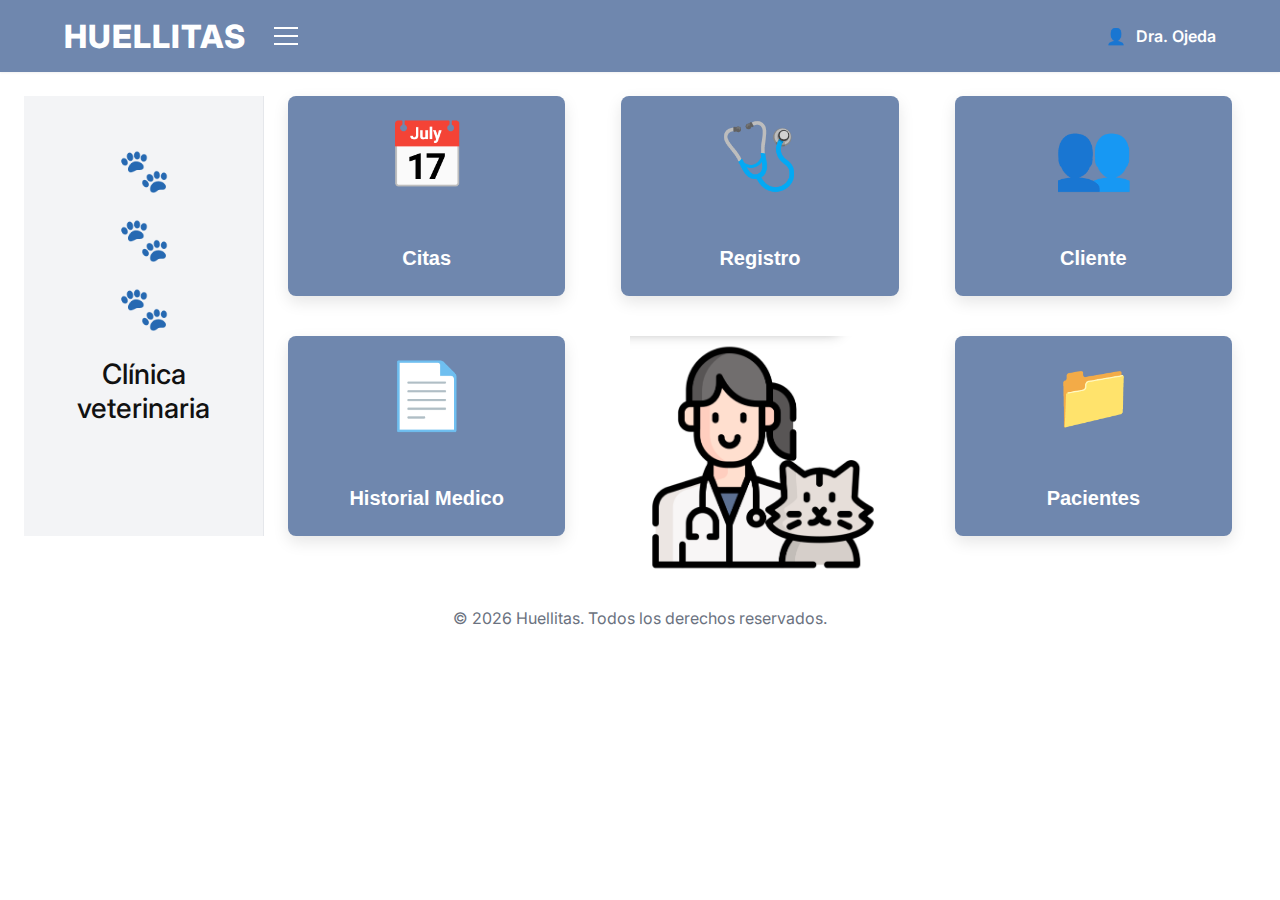
<file: index.html>
<!DOCTYPE html>
<html lang="es">
<head>
  <meta charset="UTF-8">
  <meta name="viewport" content="width=device-width, initial-scale=1.0">
  <meta http-equiv="X-UA-Compatible" content="IE=edge">
  <title>Veterinaria</title>
  <link rel="preconnect" href="https://fonts.googleapis.com">
  <link rel="preconnect" href="https://fonts.gstatic.com" crossorigin>
  <link href="https://fonts.googleapis.com/css2?family=Inter:wght@400;500;600;700&display=swap" rel="stylesheet">
  <link rel="stylesheet" href="styles.css">
</head>
<body>
  <header class="header">
    <div class="header-inner">
      <div class="header-left">
        <span class="brand-huellitas">HUELLITAS</span>
        <button class="hamburger" aria-label="Abrir menú" aria-expanded="false">
          <span></span><span></span><span></span>
        </button>
      </div>
      <div class="header-right">
        <span class="user-icon" aria-hidden="true">👤</span>
        <span class="user-name">Dra. Ojeda</span>
      </div>
    </div>
  </header>

  <main class="layout">
    <aside class="sidebar">
      <div class="paw-stack">
        <div class="paw" aria-hidden="true">🐾</div>
        <div class="paw" aria-hidden="true">🐾</div>
        <div class="paw" aria-hidden="true">🐾</div>
      </div>
      <div class="sidebar-text">
        <div>Clínica</div>
        <div>veterinaria</div>
      </div>
    </aside>

    <section class="dashboard">
      <div class="cards-grid">
        <button class="card" onclick="window.location.href='citas-combinadas.html'">
          <div class="card-icon" aria-hidden="true">📅</div>
          <div class="card-title">Citas</div>
        </button>
        <button class="card" onclick="window.location.href='registro-pacientes.html'">
          <div class="card-icon" aria-hidden="true">🩺</div>
          <div class="card-title">Registro</div>
        </button>
        <button class="card" onclick="window.location.href='dueno.html'">
          <div class="card-icon" aria-hidden="true">👥</div>
          <div class="card-title">Cliente</div>
        </button>
        <button class="card" onclick="window.location.href='historial.html'">
          <div class="card-icon" aria-hidden="true">📄</div>
          <div class="card-title">Historial Medico</div>
        </button>
        <div class="illustration">
          <img alt="Veterinaria con gato" src="Veterinaria-animada.png">
        </div>
        <button class="card" onclick="window.location.href='paciente.html'">
          <div class="card-icon" aria-hidden="true">📁</div>
          <div class="card-title">Pacientes</div>
        </button>
      </div>
    </section>
  </main>

  <footer class="site-footer">
    <div class="footer-content">
      <p>© <span id="year"></span> Huellitas. Todos los derechos reservados.</p>
    </div>
  </footer>

  <script src="script.js"></script>
  <script>
    document.getElementById('year').textContent = new Date().getFullYear();
  </script>
</body>
<noscript>Habilita JavaScript para una mejor experiencia.</noscript>
</html>
</file>
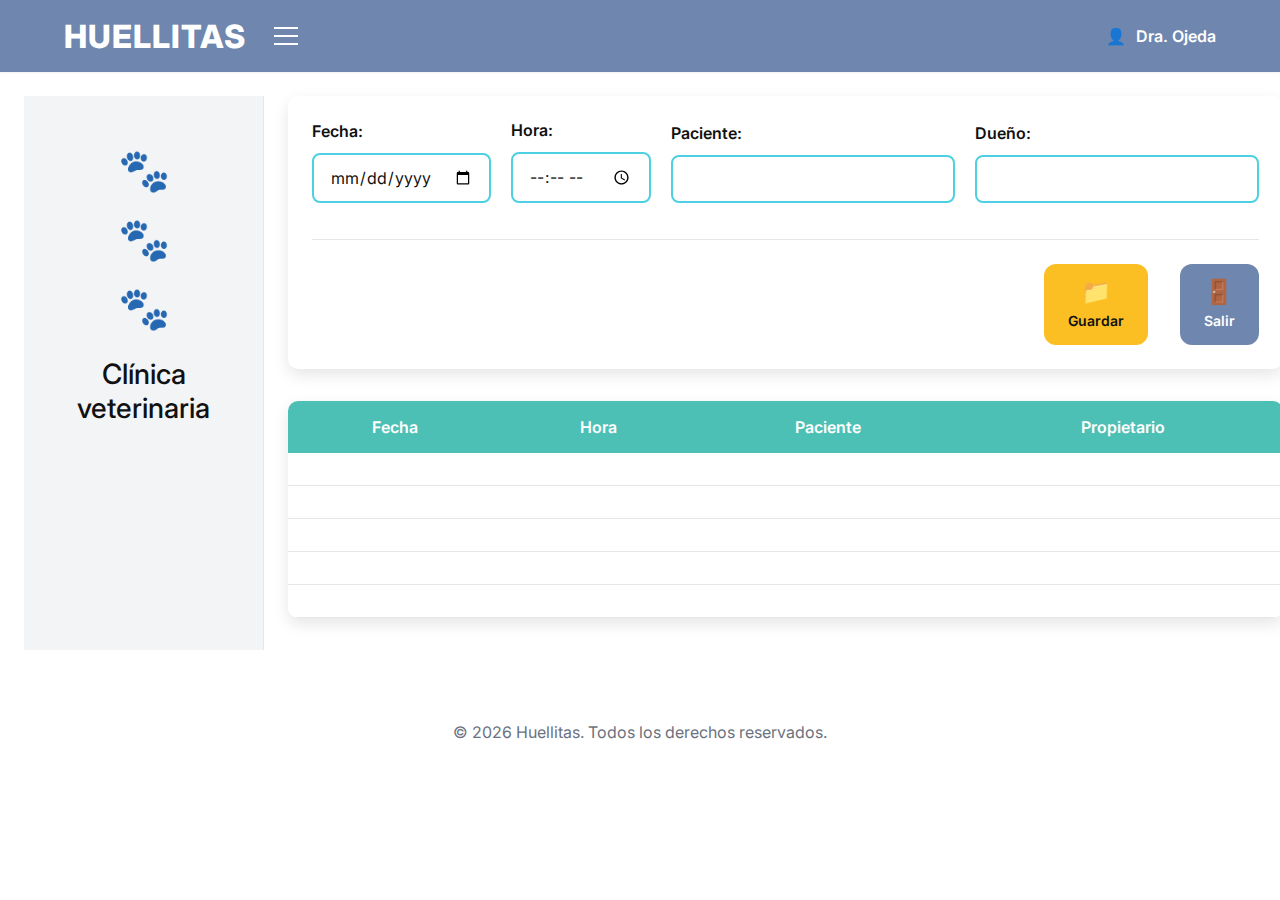
<file: citas-combinadas.html>
<!DOCTYPE html>
<html lang="es">
<head>
  <meta charset="UTF-8">
  <meta name="viewport" content="width=device-width, initial-scale=1.0">
  <meta http-equiv="X-UA-Compatible" content="IE=edge">
  <title>Citas Médicas - Huellitas</title>
  <link rel="preconnect" href="https://fonts.googleapis.com">
  <link rel="preconnect" href="https://fonts.gstatic.com" crossorigin>
  <link href="https://fonts.googleapis.com/css2?family=Inter:wght@400;500;600;700&display=swap" rel="stylesheet">
  <link rel="stylesheet" href="styles.css">
  <link rel="stylesheet" href="formularios.css">
</head>
<body>
  <header class="header">
    <div class="header-inner">
      <div class="header-left">
        <span class="brand-huellitas">HUELLITAS</span>
        <button class="hamburger" aria-label="Abrir menú" aria-expanded="false">
          <span></span><span></span><span></span>
        </button>
      </div>
      <div class="header-right">
        <span class="user-icon" aria-hidden="true">👤</span>
        <span class="user-name">Dra. Ojeda</span>
      </div>
    </div>
  </header>

  <main class="layout">
    <aside class="sidebar">
      <div class="paw-stack">
        <div class="paw" aria-hidden="true">🐾</div>
        <div class="paw" aria-hidden="true">🐾</div>
        <div class="paw" aria-hidden="true">🐾</div>
      </div>
      <div class="sidebar-text">
        <div>Clínica</div>
        <div>veterinaria</div>
      </div>
    </aside>

    <section class="dashboard">
      <!-- Sección de registro de cita -->
      <div class="appointment-form-section">
        <form class="appointment-form-inline">
          <div class="form-row-inline">
            <div class="form-group-inline">
              <label for="fecha">Fecha:</label>
              <input type="date" id="fecha" name="fecha" required>
            </div>
            <div class="form-group-inline">
              <label for="hora">Hora:</label>
              <input type="time" id="hora" name="hora" required>
            </div>
            <div class="form-group-inline">
              <label for="paciente">Paciente:</label>
              <input type="text" id="paciente" name="paciente" required>
            </div>
            <div class="form-group-inline">
              <label for="dueno">Dueño:</label>
              <input type="text" id="dueno" name="dueno" required>
            </div>
          </div>
          
          <div class="form-actions-inline">
            <button type="submit" class="btn btn-save-inline">
              <span class="btn-icon">📁</span>
              <span class="btn-text">Guardar</span>
            </button>
            <button type="button" class="btn btn-exit-inline" onclick="window.location.href='index.html'">
              <span class="btn-icon">🚪</span>
              <span class="btn-text">Salir</span>
            </button>
          </div>
        </form>
      </div>

      <!-- Sección de tabla de citas -->
      <div class="table-container">
        <table class="appointments-table">
          <thead>
            <tr>
              <th>Fecha</th>
              <th>Hora</th>
              <th>Paciente</th>
              <th>Propietario</th>
            </tr>
          </thead>
          <tbody>
            <tr>
              <td></td>
              <td></td>
              <td></td>
              <td></td>
            </tr>
            <tr>
              <td></td>
              <td></td>
              <td></td>
              <td></td>
            </tr>
            <tr>
              <td></td>
              <td></td>
              <td></td>
              <td></td>
            </tr>
            <tr>
              <td></td>
              <td></td>
              <td></td>
              <td></td>
            </tr>
            <tr>
              <td></td>
              <td></td>
              <td></td>
              <td></td>
            </tr>
          </tbody>
        </table>
      </div>
    </section>
  </main>

  <footer class="site-footer">
    <div class="footer-content">
      <p>© <span id="year"></span> Huellitas. Todos los derechos reservados.</p>
    </div>
  </footer>

  <script src="script.js"></script>
  <script>
    document.getElementById('year').textContent = new Date().getFullYear();
  </script>
</body>
</html>
</file>
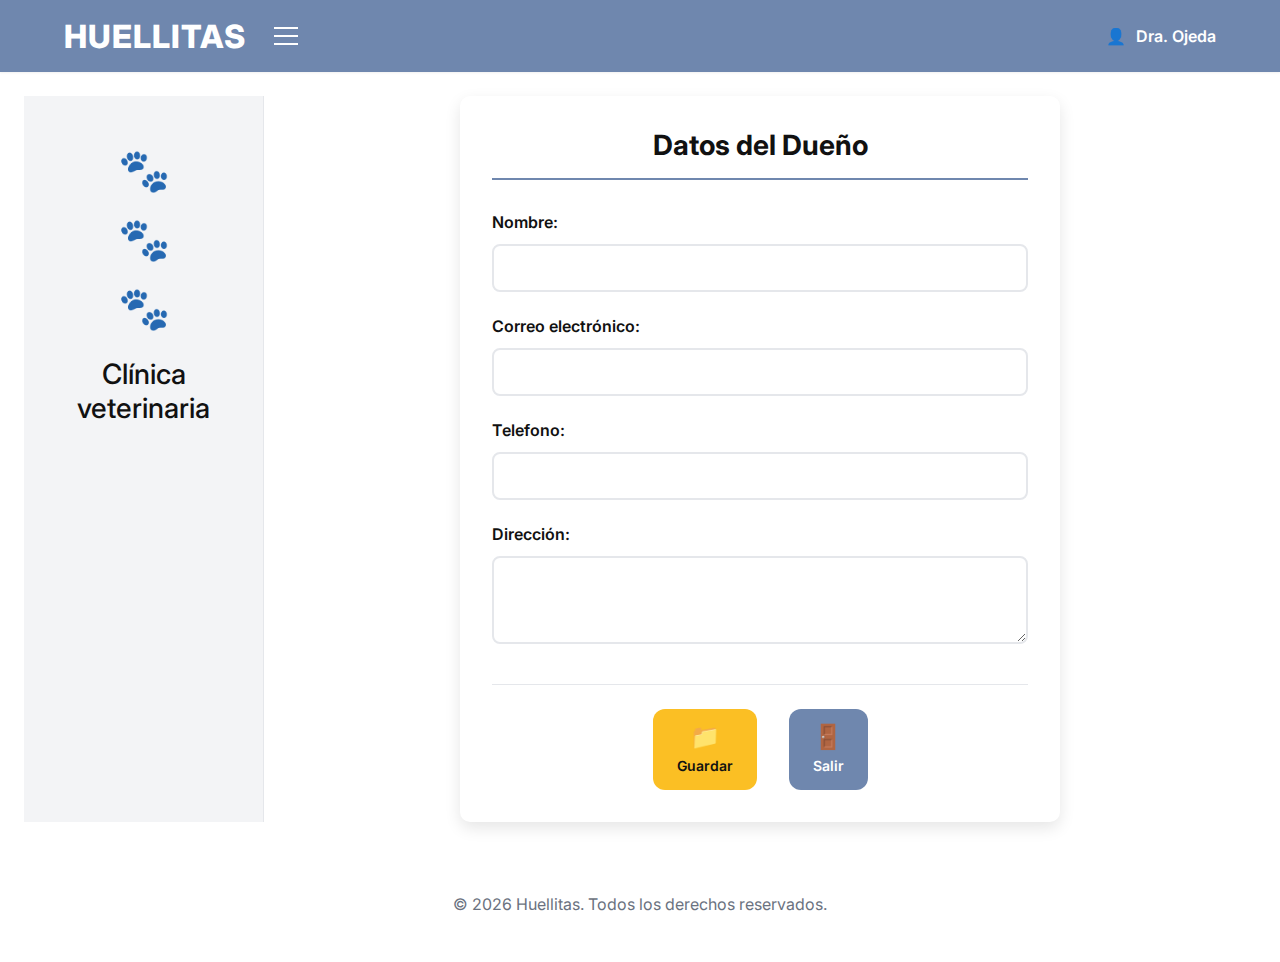
<file: dueno.html>
<!DOCTYPE html>
<html lang="es">
<head>
  <meta charset="UTF-8">
  <meta name="viewport" content="width=device-width, initial-scale=1.0">
  <meta http-equiv="X-UA-Compatible" content="IE=edge">
  <title>Datos del Dueño - Huellitas</title>
  <link rel="preconnect" href="https://fonts.googleapis.com">
  <link rel="preconnect" href="https://fonts.gstatic.com" crossorigin>
  <link href="https://fonts.googleapis.com/css2?family=Inter:wght@400;500;600;700&display=swap" rel="stylesheet">
  <link rel="stylesheet" href="styles.css">
  <link rel="stylesheet" href="formularios.css">
</head>
<body>
  <header class="header">
    <div class="header-inner">
      <div class="header-left">
        <span class="brand-huellitas">HUELLITAS</span>
        <button class="hamburger" aria-label="Abrir menú" aria-expanded="false">
          <span></span><span></span><span></span>
        </button>
      </div>
      <div class="header-right">
        <span class="user-icon" aria-hidden="true">👤</span>
        <span class="user-name">Dra. Ojeda</span>
      </div>
    </div>
  </header>

  <main class="layout">
    <aside class="sidebar">
      <div class="paw-stack">
        <div class="paw" aria-hidden="true">🐾</div>
        <div class="paw" aria-hidden="true">🐾</div>
        <div class="paw" aria-hidden="true">🐾</div>
      </div>
      <div class="sidebar-text">
        <div>Clínica</div>
        <div>veterinaria</div>
      </div>
    </aside>

    <section class="form-section">
      <div class="form-container">
        <h1 class="form-title">Datos del Dueño</h1>
        
        <form class="owner-form">
          <div class="form-row">
            <div class="form-group full-width">
              <label for="nombre">Nombre:</label>
              <input type="text" id="nombre" name="nombre" required>
            </div>
          </div>

          <div class="form-row">
            <div class="form-group full-width">
              <label for="correo">Correo electrónico:</label>
              <input type="email" id="correo" name="correo" required>
            </div>
          </div>

          <div class="form-row">
            <div class="form-group full-width">
              <label for="telefono">Telefono:</label>
              <input type="tel" id="telefono" name="telefono" required>
            </div>
          </div>

          <div class="form-row">
            <div class="form-group full-width">
              <label for="direccion">Dirección:</label>
              <textarea id="direccion" name="direccion" rows="3" required></textarea>
            </div>
          </div>

          <div class="form-actions">
            <button type="submit" class="btn btn-save">
              <span class="btn-icon">📁</span>
              <span class="btn-text">Guardar</span>
            </button>
            <button type="button" class="btn btn-exit" onclick="window.location.href='index.html'">
              <span class="btn-icon">🚪</span>
              <span class="btn-text">Salir</span>
            </button>
          </div>
        </form>
      </div>
    </section>
  </main>

  <footer class="site-footer">
    <div class="footer-content">
      <p>© <span id="year"></span> Huellitas. Todos los derechos reservados.</p>
    </div>
  </footer>

  <script src="script.js"></script>
  <script>
    document.getElementById('year').textContent = new Date().getFullYear();
  </script>
</body>
</html>
</file>
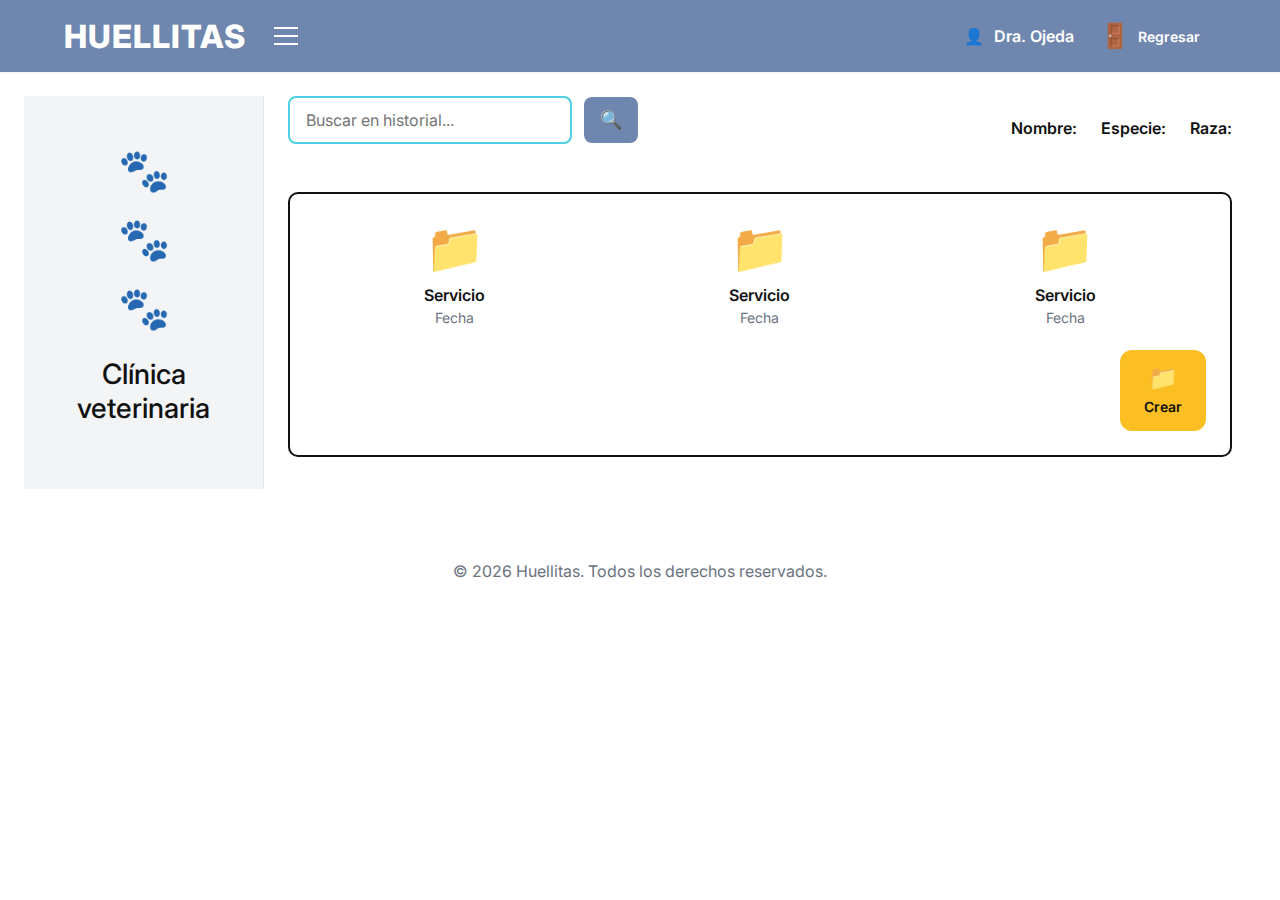
<file: historial.html>
<!DOCTYPE html>
<html lang="es">
<head>
  <meta charset="UTF-8">
  <meta name="viewport" content="width=device-width, initial-scale=1.0">
  <meta http-equiv="X-UA-Compatible" content="IE=edge">
  <title>Historial Clínico - Huellitas</title>
  <link rel="preconnect" href="https://fonts.googleapis.com">
  <link rel="preconnect" href="https://fonts.gstatic.com" crossorigin>
  <link href="https://fonts.googleapis.com/css2?family=Inter:wght@400;500;600;700&display=swap" rel="stylesheet">
  <link rel="stylesheet" href="styles.css">
  <link rel="stylesheet" href="formularios.css">
</head>
<body>
  <header class="header">
    <div class="header-inner">
      <div class="header-left">
        <span class="brand-huellitas">HUELLITAS</span>
        <button class="hamburger" aria-label="Abrir menú" aria-expanded="false">
          <span></span><span></span><span></span>
        </button>
      </div>
      <div class="header-right">
        <span class="user-icon" aria-hidden="true">👤</span>
        <span class="user-name">Dra. Ojeda</span>
        <button class="btn-back" onclick="window.location.href='index.html'">
          <span class="btn-icon">🚪</span>
          <span class="btn-text">Regresar</span>
        </button>
      </div>
    </div>
  </header>

  <main class="layout">
    <aside class="sidebar">
      <div class="paw-stack">
        <div class="paw" aria-hidden="true">🐾</div>
        <div class="paw" aria-hidden="true">🐾</div>
        <div class="paw" aria-hidden="true">🐾</div>
      </div>
      <div class="sidebar-text">
        <div>Clínica</div>
        <div>veterinaria</div>
      </div>
    </aside>

    <section class="dashboard">
      <div class="search-section">
        <div class="search-container">
          <input type="text" class="search-input" placeholder="Buscar en historial...">
          <button class="search-btn" aria-label="Buscar">
            <span class="search-icon">🔍</span>
          </button>
        </div>
        <div class="filter-labels">
          <span class="filter-label">Nombre:</span>
          <span class="filter-label">Especie:</span>
          <span class="filter-label">Raza:</span>
        </div>
      </div>

      <div class="records-container">
        <div class="record-cards">
          <div class="record-card">
            <div class="record-icon">📁</div>
            <div class="record-info">
              <div class="record-service">Servicio</div>
              <div class="record-date">Fecha</div>
            </div>
          </div>
          <div class="record-card">
            <div class="record-icon">📁</div>
            <div class="record-info">
              <div class="record-service">Servicio</div>
              <div class="record-date">Fecha</div>
            </div>
          </div>
          <div class="record-card">
            <div class="record-icon">📁</div>
            <div class="record-info">
              <div class="record-service">Servicio</div>
              <div class="record-date">Fecha</div>
            </div>
          </div>
        </div>
        
        <div class="create-button">
          <button class="btn btn-create" onclick="window.location.href='nuevo-expediente.html'">
            <span class="btn-icon">📁</span>
            <span class="btn-text">Crear</span>
          </button>
        </div>
      </div>
    </section>
  </main>

  <footer class="site-footer">
    <div class="footer-content">
      <p>© <span id="year"></span> Huellitas. Todos los derechos reservados.</p>
    </div>
  </footer>

  <script src="script.js"></script>
  <script>
    document.getElementById('year').textContent = new Date().getFullYear();
  </script>
</body>
</html>
</file>
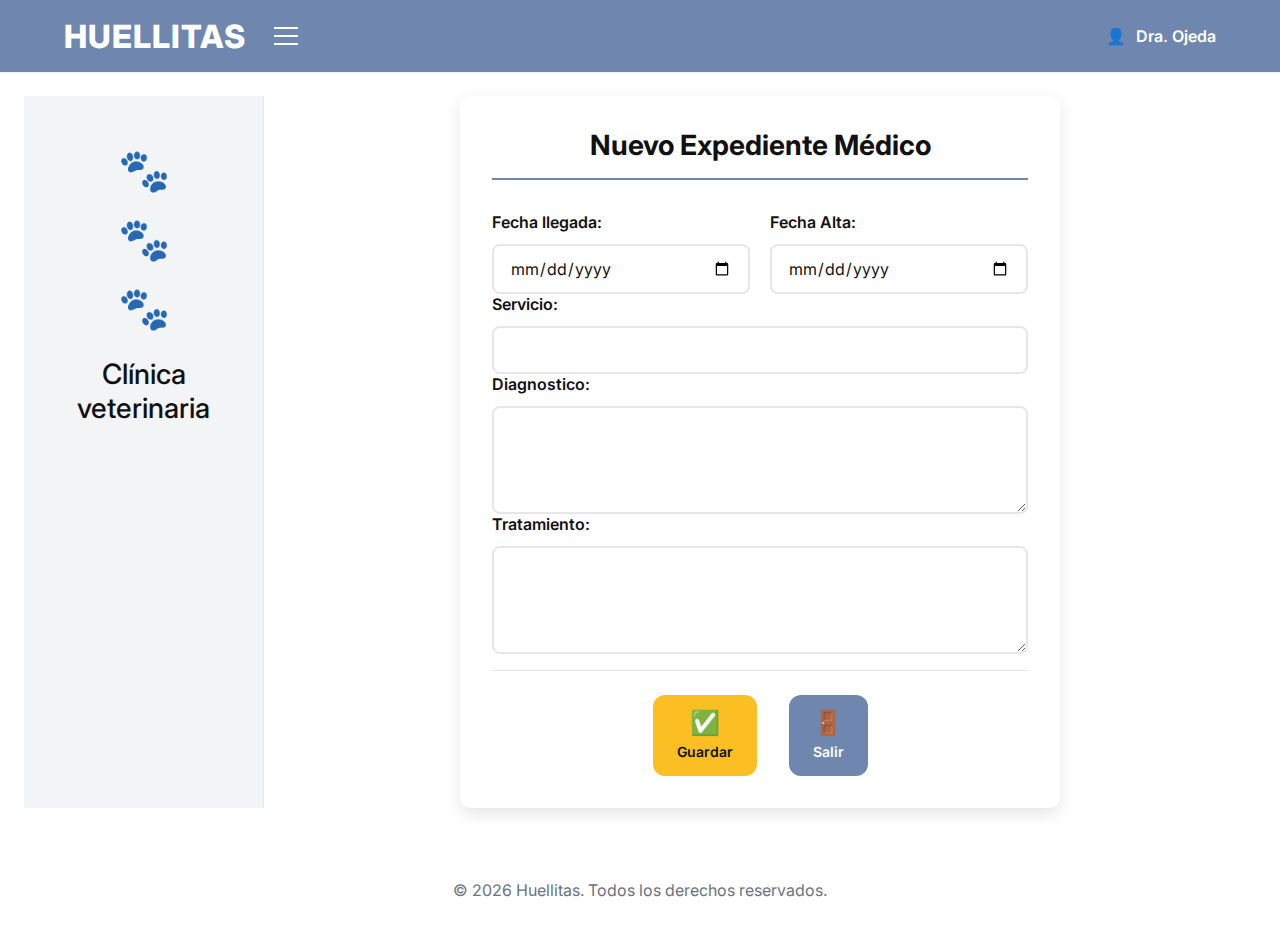
<file: nuevo-expediente.html>
<!DOCTYPE html>
<html lang="es">
<head>
  <meta charset="UTF-8">
  <meta name="viewport" content="width=device-width, initial-scale=1.0">
  <meta http-equiv="X-UA-Compatible" content="IE=edge">
  <title>Nuevo Expediente - Huellitas</title>
  <link rel="preconnect" href="https://fonts.googleapis.com">
  <link rel="preconnect" href="https://fonts.gstatic.com" crossorigin>
  <link href="https://fonts.googleapis.com/css2?family=Inter:wght@400;500;600;700&display=swap" rel="stylesheet">
  <link rel="stylesheet" href="styles.css">
  <link rel="stylesheet" href="formularios.css">
</head>
<body>
  <header class="header">
    <div class="header-inner">
      <div class="header-left">
        <span class="brand-huellitas">HUELLITAS</span>
        <button class="hamburger" aria-label="Abrir menú" aria-expanded="false">
          <span></span><span></span><span></span>
        </button>
      </div>
      <div class="header-right">
        <span class="user-icon" aria-hidden="true">👤</span>
        <span class="user-name">Dra. Ojeda</span>
      </div>
    </div>
  </header>

  <main class="layout">
    <aside class="sidebar">
      <div class="paw-stack">
        <div class="paw" aria-hidden="true">🐾</div>
        <div class="paw" aria-hidden="true">🐾</div>
        <div class="paw" aria-hidden="true">🐾</div>
      </div>
      <div class="sidebar-text">
        <div>Clínica</div>
        <div>veterinaria</div>
      </div>
    </aside>

    <section class="form-section">
      <div class="form-container">
        <h1 class="form-title">Nuevo Expediente Médico</h1>
        
        <form class="medical-record-form">
          <div class="form-row">
            <div class="form-group">
              <label for="fecha-llegada">Fecha llegada:</label>
              <input type="date" id="fecha-llegada" name="fecha-llegada" required>
            </div>
            <div class="form-group">
              <label for="fecha-alta">Fecha Alta:</label>
              <input type="date" id="fecha-alta" name="fecha-alta">
            </div>
          </div>

          <div class="form-row">
            <div class="form-group full-width">
              <label for="servicio">Servicio:</label>
              <input type="text" id="servicio" name="servicio" required>
            </div>
          </div>

          <div class="form-row">
            <div class="form-group full-width">
              <label for="diagnostico">Diagnostico:</label>
              <textarea id="diagnostico" name="diagnostico" rows="4" required></textarea>
            </div>
          </div>

          <div class="form-row">
            <div class="form-group full-width">
              <label for="tratamiento">Tratamiento:</label>
              <textarea id="tratamiento" name="tratamiento" rows="4" required></textarea>
            </div>
          </div>

          <div class="form-actions">
            <button type="submit" class="btn btn-save">
              <span class="btn-icon">✅</span>
              <span class="btn-text">Guardar</span>
            </button>
            <button type="button" class="btn btn-exit" onclick="window.location.href='historial.html'">
              <span class="btn-icon">🚪</span>
              <span class="btn-text">Salir</span>
            </button>
          </div>
        </form>
      </div>
    </section>
  </main>

  <footer class="site-footer">
    <div class="footer-content">
      <p>© <span id="year"></span> Huellitas. Todos los derechos reservados.</p>
    </div>
  </footer>

  <script src="script.js"></script>
  <script>
    document.getElementById('year').textContent = new Date().getFullYear();
  </script>
</body>
</html>
</file>
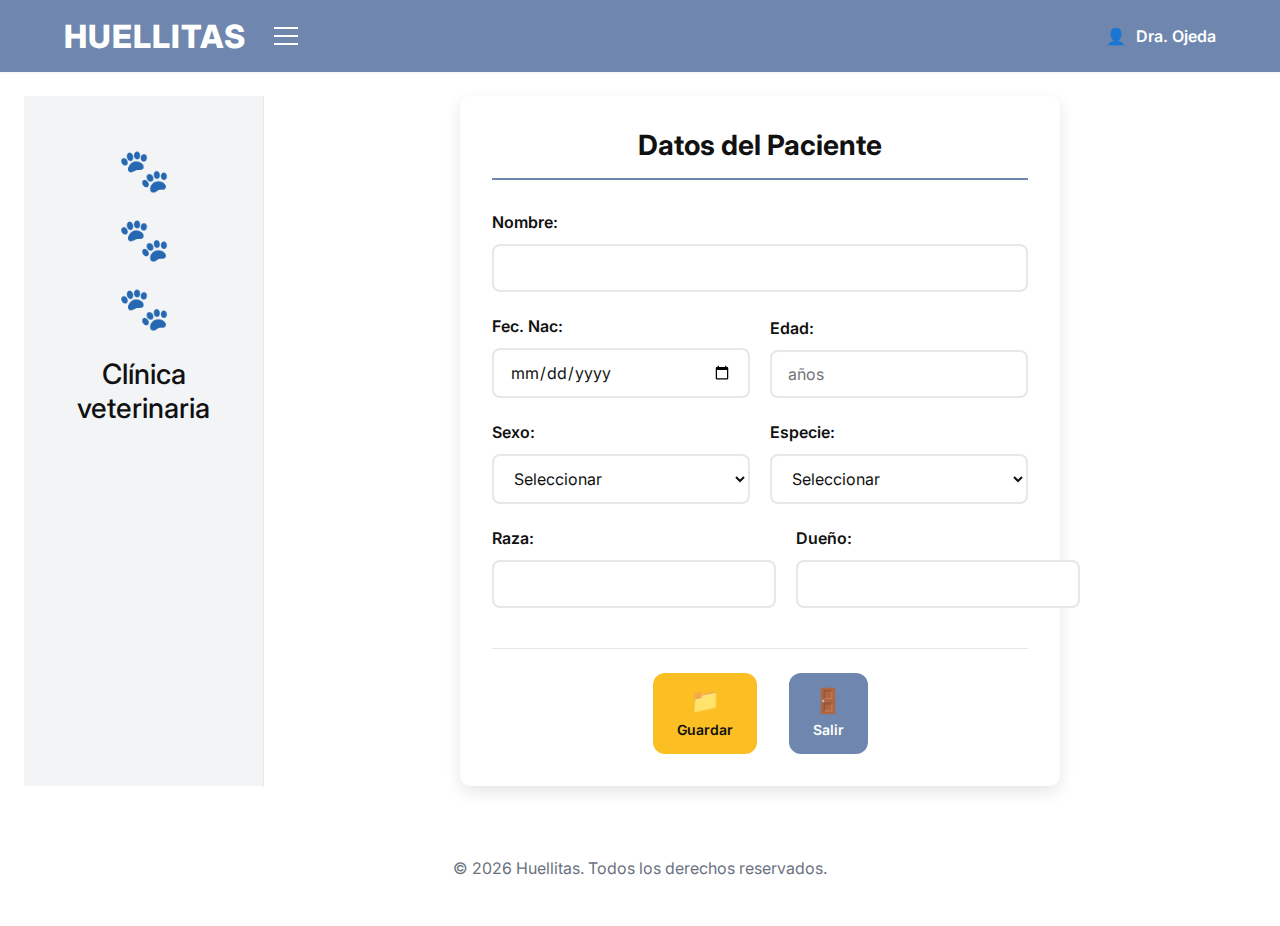
<file: paciente.html>
<!DOCTYPE html>
<html lang="es">
<head>
  <meta charset="UTF-8">
  <meta name="viewport" content="width=device-width, initial-scale=1.0">
  <meta http-equiv="X-UA-Compatible" content="IE=edge">
  <title>Datos del Paciente - Huellitas</title>
  <link rel="preconnect" href="https://fonts.googleapis.com">
  <link rel="preconnect" href="https://fonts.gstatic.com" crossorigin>
  <link href="https://fonts.googleapis.com/css2?family=Inter:wght@400;500;600;700&display=swap" rel="stylesheet">
  <link rel="stylesheet" href="styles.css">
  <link rel="stylesheet" href="formularios.css">
</head>
<body>
  <header class="header">
    <div class="header-inner">
      <div class="header-left">
        <span class="brand-huellitas">HUELLITAS</span>
        <button class="hamburger" aria-label="Abrir menú" aria-expanded="false">
          <span></span><span></span><span></span>
        </button>
      </div>
      <div class="header-right">
        <span class="user-icon" aria-hidden="true">👤</span>
        <span class="user-name">Dra. Ojeda</span>
      </div>
    </div>
  </header>

  <main class="layout">
    <aside class="sidebar">
      <div class="paw-stack">
        <div class="paw" aria-hidden="true">🐾</div>
        <div class="paw" aria-hidden="true">🐾</div>
        <div class="paw" aria-hidden="true">🐾</div>
      </div>
      <div class="sidebar-text">
        <div>Clínica</div>
        <div>veterinaria</div>
      </div>
    </aside>

    <section class="form-section">
      <div class="form-container">
        <h1 class="form-title">Datos del Paciente</h1>
        
        <form class="patient-form">
          <div class="form-row">
            <div class="form-group full-width">
              <label for="nombre">Nombre:</label>
              <input type="text" id="nombre" name="nombre" required>
            </div>
          </div>

          <div class="form-row">
            <div class="form-group">
              <label for="fecha-nac">Fec. Nac:</label>
              <input type="date" id="fecha-nac" name="fecha-nac">
            </div>
            <div class="form-group">
              <label for="edad">Edad:</label>
              <input type="number" id="edad" name="edad" min="0" max="30" placeholder="años">
            </div>
          </div>

          <div class="form-row">
            <div class="form-group">
              <label for="sexo">Sexo:</label>
              <select id="sexo" name="sexo">
                <option value="">Seleccionar</option>
                <option value="macho">Macho</option>
                <option value="hembra">Hembra</option>
              </select>
            </div>
            <div class="form-group">
              <label for="especie">Especie:</label>
              <select id="especie" name="especie">
                <option value="">Seleccionar</option>
                <option value="perro">Perro</option>
                <option value="gato">Gato</option>
                <option value="ave">Ave</option>
                <option value="otro">Otro</option>
              </select>
            </div>
          </div>

          <div class="form-row">
            <div class="form-group">
              <label for="raza">Raza:</label>
              <input type="text" id="raza" name="raza">
            </div>
            <div class="form-group">
              <label for="dueno">Dueño:</label>
              <input type="text" id="dueno" name="dueno" required>
            </div>
          </div>

          <div class="form-actions">
            <button type="submit" class="btn btn-save">
              <span class="btn-icon">📁</span>
              <span class="btn-text">Guardar</span>
            </button>
            <button type="button" class="btn btn-exit" onclick="window.location.href='index.html'">
              <span class="btn-icon">🚪</span>
              <span class="btn-text">Salir</span>
            </button>
          </div>
        </form>
      </div>
    </section>
  </main>

  <footer class="site-footer">
    <div class="footer-content">
      <p>© <span id="year"></span> Huellitas. Todos los derechos reservados.</p>
    </div>
  </footer>

  <script src="script.js"></script>
  <script>
    document.getElementById('year').textContent = new Date().getFullYear();
  </script>
</body>
</html>
</file>
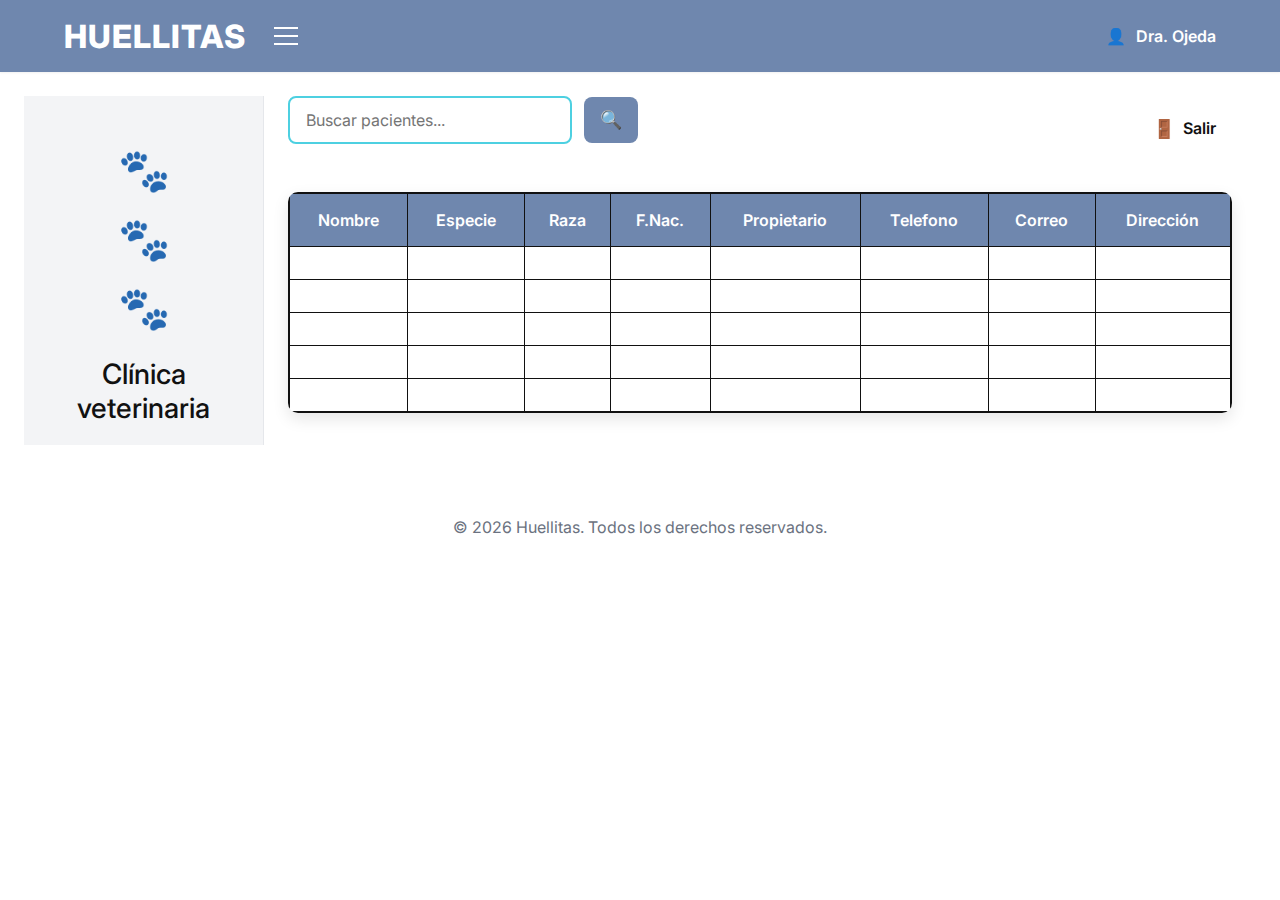
<file: registro-pacientes.html>
<!DOCTYPE html>
<html lang="es">
<head>
  <meta charset="UTF-8">
  <meta name="viewport" content="width=device-width, initial-scale=1.0">
  <meta http-equiv="X-UA-Compatible" content="IE=edge">
  <title>Registro de Pacientes - Huellitas</title>
  <link rel="preconnect" href="https://fonts.googleapis.com">
  <link rel="preconnect" href="https://fonts.gstatic.com" crossorigin>
  <link href="https://fonts.googleapis.com/css2?family=Inter:wght@400;500;600;700&display=swap" rel="stylesheet">
  <link rel="stylesheet" href="styles.css">
  <link rel="stylesheet" href="formularios.css">
</head>
<body>
  <header class="header">
    <div class="header-inner">
      <div class="header-left">
        <span class="brand-huellitas">HUELLITAS</span>
        <button class="hamburger" aria-label="Abrir menú" aria-expanded="false">
          <span></span><span></span><span></span>
        </button>
      </div>
      <div class="header-right">
        <span class="user-icon" aria-hidden="true">👤</span>
        <span class="user-name">Dra. Ojeda</span>
      </div>
    </div>
  </header>

  <main class="layout">
    <aside class="sidebar">
      <div class="paw-stack">
        <div class="paw" aria-hidden="true">🐾</div>
        <div class="paw" aria-hidden="true">🐾</div>
        <div class="paw" aria-hidden="true">🐾</div>
      </div>
      <div class="sidebar-text">
        <div>Clínica</div>
        <div>veterinaria</div>
      </div>
    </aside>

    <section class="dashboard">
      <div class="search-section">
        <div class="search-container">
          <input type="text" class="search-input" placeholder="Buscar pacientes...">
          <button class="search-btn" aria-label="Buscar">
            <span class="search-icon">🔍</span>
          </button>
        </div>
        <div class="logout-section">
          <button class="btn-logout" onclick="window.location.href='index.html'">
            <span class="logout-icon">🚪</span>
            <span class="logout-text">Salir</span>
          </button>
        </div>
      </div>

      <div class="table-container">
        <table class="patients-table">
          <thead>
            <tr>
              <th>Nombre</th>
              <th>Especie</th>
              <th>Raza</th>
              <th>F.Nac.</th>
              <th>Propietario</th>
              <th>Telefono</th>
              <th>Correo</th>
              <th>Dirección</th>
            </tr>
          </thead>
          <tbody>
            <tr>
              <td></td>
              <td></td>
              <td></td>
              <td></td>
              <td></td>
              <td></td>
              <td></td>
              <td></td>
            </tr>
            <tr>
              <td></td>
              <td></td>
              <td></td>
              <td></td>
              <td></td>
              <td></td>
              <td></td>
              <td></td>
            </tr>
            <tr>
              <td></td>
              <td></td>
              <td></td>
              <td></td>
              <td></td>
              <td></td>
              <td></td>
              <td></td>
            </tr>
            <tr>
              <td></td>
              <td></td>
              <td></td>
              <td></td>
              <td></td>
              <td></td>
              <td></td>
              <td></td>
            </tr>
            <tr>
              <td></td>
              <td></td>
              <td></td>
              <td></td>
              <td></td>
              <td></td>
              <td></td>
              <td></td>
            </tr>
          </tbody>
        </table>
      </div>
    </section>
  </main>

  <footer class="site-footer">
    <div class="footer-content">
      <p>© <span id="year"></span> Huellitas. Todos los derechos reservados.</p>
    </div>
  </footer>

  <script src="script.js"></script>
  <script>
    document.getElementById('year').textContent = new Date().getFullYear();
  </script>
</body>
</html>
</file>
<file: styles.css>
:root {
  --color-bg: #ffffff;
  --color-text: #111111;
  --color-muted: #6b7280;
  --color-primary: #6f87ae; /* azul grisáceo del diseño */
  --color-primary-700: #5d7499;
  --color-primary-800: #4a5f7f;
  --color-white: #ffffff;
  --radius-lg: 10px;
  --shadow-sm: 0 1px 2px rgba(0,0,0,0.06);
  --shadow-md: 0 6px 16px rgba(0,0,0,0.10);
}

* { box-sizing: border-box; }
html, body { height: 100%; }
body {
  margin: 0;
  font-family: 'Inter', system-ui, -apple-system, Segoe UI, Roboto, Helvetica, Arial, sans-serif;
  color: var(--color-text);
  background: var(--color-bg);
}

/* Encabezado superior */
.header {
  background: var(--color-primary);
  color: var(--color-white);
  height: 72px;
  display: flex;
  align-items: center;
  box-shadow: var(--shadow-sm);
}
.header-inner {
  width: 100%;
  max-width: 1200px;
  margin: 0 auto;
  padding: 0 24px;
  display: flex;
  align-items: center;
  justify-content: space-between;
}
.header-left { display: flex; align-items: center; gap: 18px; }
.brand-huellitas { font-size: 32px; font-weight: 800; letter-spacing: 1px; }
.hamburger { width: 44px; height: 44px; border: 0; background: transparent; cursor: pointer; }
.hamburger span { display: block; width: 24px; height: 2px; background: var(--color-white); margin: 6px auto; }
.header-right { display: flex; align-items: center; gap: 10px; font-weight: 600; }

/* Layout con sidebar */
.layout {
  display: grid;
  grid-template-columns: 240px 1fr;
  gap: 24px;
  padding: 24px;
}
.sidebar {
  background: #f3f4f6;
  border-right: 1px solid #e5e7eb;
  display: flex;
  flex-direction: column;
  align-items: center;
  justify-content: flex-start;
  padding-top: 48px;
  gap: 24px;
}
.paw-stack { display: grid; gap: 18px; }
.paw { font-size: 42px; color: var(--color-primary); filter: grayscale(20%); }
.sidebar-text { text-align: center; font-size: 28px; font-weight: 500; }

.dashboard { padding-right: 24px; }
.cards-grid {
  display: grid;
  grid-template-columns: repeat(3, 1fr);
  grid-template-rows: repeat(2, 200px);
  gap: 40px 56px;
  align-items: stretch;
}
.illustration { display: grid; place-items: center; }
.illustration img { width: 260px; height: auto; }

.card {
  display: grid;
  place-items: center;
  background: var(--color-primary);
  color: var(--color-white);
  border: 0;
  border-radius: 8px;
  box-shadow: var(--shadow-md);
  cursor: pointer;
}
.card:hover { background: var(--color-primary-700); }
.card:active { background: var(--color-primary-800); }
.card:focus-visible { outline: 3px solid #bfdbfe; outline-offset: 2px; }
.card-icon { font-size: 65px; line-height: 1; }
.card-title { margin-top: 8px; font-size: 20px; font-weight: 600; }

/* Footer */
.site-footer { padding: 32px 0; color: var(--color-muted); text-align: center; }
.footer-content { max-width: 1200px; margin: 0 auto; padding: 0 24px; }

/* Responsive */
@media (max-width: 1024px) {
  .layout { grid-template-columns: 200px 1fr; }
  .cards-grid { gap: 32px; }
}
@media (max-width: 840px) {
  .layout { grid-template-columns: 1fr; }
  .sidebar { flex-direction: row; justify-content: center; padding: 16px; }
  .cards-grid { grid-template-columns: repeat(2, 1fr); grid-template-rows: none; }
  .illustration img { width: 200px; }
}
@media (max-width: 520px) {
  .cards-grid { grid-template-columns: 1fr; gap: 18px; }
}
</file>
<file: formularios.css>
/* Estilos específicos para formularios */
.form-section {
  padding-right: 24px;
  display: flex;
  align-items: flex-start;
  justify-content: center;
}

.form-container {
  background: var(--color-white);
  border-radius: var(--radius-lg);
  box-shadow: var(--shadow-md);
  padding: 32px;
  width: 100%;
  max-width: 600px;
}

.form-title {
  color: var(--color-text);
  font-size: 28px;
  font-weight: 700;
  margin: 0 0 32px 0;
  text-align: center;
  border-bottom: 2px solid var(--color-primary);
  padding-bottom: 16px;
}

/* Estructura del formulario */
.patient-form,
.owner-form {
  display: flex;
  flex-direction: column;
  gap: 24px;
}

.form-row {
  display: grid;
  grid-template-columns: 1fr 1fr;
  gap: 20px;
  align-items: end;
}

.form-row .full-width {
  grid-column: 1 / -1;
}

.form-group {
  display: flex;
  flex-direction: column;
  gap: 8px;
}

/* Labels */
.form-group label {
  color: var(--color-text);
  font-weight: 600;
  font-size: 16px;
  margin-bottom: 4px;
}

/* Inputs y selects */
.form-group input,
.form-group select,
.form-group textarea {
  padding: 12px 16px;
  border: 2px solid #e5e7eb;
  border-radius: 8px;
  font-size: 16px;
  font-family: inherit;
  background: var(--color-white);
  color: var(--color-text);
  transition: all 0.2s ease;
}

.form-group input:focus,
.form-group select:focus,
.form-group textarea:focus {
  outline: none;
  border-color: var(--color-primary);
  box-shadow: 0 0 0 3px rgba(111, 135, 174, 0.1);
}

.form-group input:hover,
.form-group select:hover,
.form-group textarea:hover {
  border-color: #d1d5db;
}

/* Textarea específico */
.form-group textarea {
  resize: vertical;
  min-height: 80px;
  font-family: inherit;
}

/* Botones de acción */
.form-actions {
  display: flex;
  justify-content: center;
  gap: 32px;
  margin-top: 16px;
  padding-top: 24px;
  border-top: 1px solid #e5e7eb;
}

.btn {
  display: flex;
  flex-direction: column;
  align-items: center;
  gap: 8px;
  padding: 16px 24px;
  border: none;
  border-radius: 12px;
  cursor: pointer;
  transition: all 0.2s ease;
  text-decoration: none;
  font-family: inherit;
  font-size: 16px;
  font-weight: 600;
}

.btn-save {
  background: #fbbf24;
  color: var(--color-text);
}

.btn-save:hover {
  background: #f59e0b;
  transform: translateY(-2px);
  box-shadow: var(--shadow-md);
}

.btn-exit {
  background: var(--color-primary);
  color: var(--color-white);
}

.btn-exit:hover {
  background: var(--color-primary-700);
  transform: translateY(-2px);
  box-shadow: var(--shadow-md);
}

.btn-icon {
  font-size: 24px;
  line-height: 1;
}

.btn-text {
  font-size: 14px;
}

/* Responsive para formularios */
@media (max-width: 768px) {
  .form-container {
    padding: 24px;
    margin: 0 16px;
  }
  
  .form-row {
    grid-template-columns: 1fr;
    gap: 16px;
  }
  
  .form-actions {
    flex-direction: column;
    gap: 16px;
  }
  
  .btn {
    width: 100%;
    flex-direction: row;
    justify-content: center;
    gap: 12px;
  }
}

@media (max-width: 480px) {
  .form-container {
    padding: 20px;
    margin: 0 12px;
  }
  
  .form-title {
    font-size: 24px;
    margin-bottom: 24px;
  }
}

/* Estilos para visualización de citas */
.search-section {
  margin-bottom: 32px;
}

.search-container {
  display: flex;
  align-items: center;
  gap: 12px;
  margin-bottom: 16px;
}

.search-input {
  flex: 1;
  padding: 12px 16px;
  border: 2px solid #4DD0E1;
  border-radius: 8px;
  font-size: 16px;
  font-family: inherit;
  background: var(--color-white);
  color: var(--color-text);
  transition: all 0.2s ease;
}

.search-input:focus {
  outline: none;
  border-color: var(--color-primary);
  box-shadow: 0 0 0 3px rgba(111, 135, 174, 0.1);
}

.search-btn {
  padding: 12px 16px;
  border: none;
  border-radius: 8px;
  background: var(--color-primary);
  color: var(--color-white);
  cursor: pointer;
  transition: all 0.2s ease;
}

.search-btn:hover {
  background: var(--color-primary-700);
}

.search-icon {
  font-size: 18px;
}

.filter-labels {
  display: flex;
  gap: 24px;
  font-weight: 600;
  color: var(--color-text);
}

.filter-label {
  font-size: 16px;
}

/* Estilos para tabla de citas */
.table-container {
  background: var(--color-white);
  border-radius: var(--radius-lg);
  box-shadow: var(--shadow-md);
  overflow: hidden;
  margin-bottom: 32px;
}

.appointments-table {
  width: 100%;
  border-collapse: collapse;
}

.appointments-table thead {
  background: #4DC0B5;
  color: var(--color-white);
}

.appointments-table th {
  padding: 16px;
  text-align: center;
  font-weight: 600;
  font-size: 16px;
}

.appointments-table td {
  padding: 16px;
  text-align: center;
  border-bottom: 1px solid #e5e7eb;
  min-height: 48px;
}

.appointments-table tbody tr:hover {
  background: #f9fafb;
}

/* Estilos para botones de acción */
.action-buttons {
  display: flex;
  justify-content: center;
  gap: 32px;
}

/* Estilos para historial clínico */
.records-container {
  background: var(--color-white);
  border: 2px solid var(--color-text);
  border-radius: var(--radius-lg);
  padding: 24px;
  margin-bottom: 32px;
}

.record-cards {
  display: flex;
  gap: 24px;
  margin-bottom: 24px;
}

.record-card {
  display: flex;
  flex-direction: column;
  align-items: center;
  gap: 8px;
  flex: 1;
}

.record-icon {
  font-size: 48px;
  color: #fbbf24;
}

.record-info {
  text-align: center;
}

.record-service {
  font-weight: 600;
  color: var(--color-text);
  margin-bottom: 4px;
}

.record-date {
  font-size: 14px;
  color: var(--color-muted);
}

.create-button {
  display: flex;
  justify-content: flex-end;
}

.btn-create {
  background: #fbbf24;
  color: var(--color-text);
}

.btn-create:hover {
  background: #f59e0b;
  transform: translateY(-2px);
  box-shadow: var(--shadow-md);
}

/* Estilos para botón de regresar en header */
.btn-back {
  display: flex;
  align-items: center;
  gap: 8px;
  padding: 8px 16px;
  border: none;
  border-radius: 6px;
  background: transparent;
  color: var(--color-white);
  cursor: pointer;
  transition: all 0.2s ease;
  font-family: inherit;
  font-size: 14px;
  font-weight: 600;
}

.btn-back:hover {
  background: rgba(255, 255, 255, 0.1);
}

/* Estilos para registro de pacientes */
.search-section {
  display: flex;
  justify-content: space-between;
  align-items: center;
  margin-bottom: 32px;
}

.logout-section {
  display: flex;
  align-items: center;
}

.btn-logout {
  display: flex;
  align-items: center;
  gap: 8px;
  padding: 8px 16px;
  border: none;
  border-radius: 6px;
  background: transparent;
  color: var(--color-text);
  cursor: pointer;
  transition: all 0.2s ease;
  font-family: inherit;
  font-size: 16px;
  font-weight: 600;
}

.btn-logout:hover {
  background: #f3f4f6;
}

.logout-icon {
  font-size: 18px;
  color: var(--color-primary);
}

.logout-text {
  color: var(--color-text);
}

/* Estilos para tabla de pacientes */
.patients-table {
  width: 100%;
  border-collapse: collapse;
  border: 2px solid var(--color-text);
}

.patients-table thead {
  background: var(--color-primary);
  color: var(--color-white);
}

.patients-table th {
  padding: 16px 12px;
  text-align: center;
  font-weight: 600;
  font-size: 16px;
  border: 1px solid var(--color-text);
}

.patients-table td {
  padding: 16px 12px;
  text-align: center;
  border: 1px solid var(--color-text);
  min-height: 48px;
  background: var(--color-white);
}

.patients-table tbody tr:hover {
  background: #f9fafb;
}

/* Responsive para nuevas secciones */
@media (max-width: 768px) {
  .search-section {
    flex-direction: column;
    gap: 16px;
    align-items: stretch;
  }
  
  .search-container {
    flex-direction: column;
    gap: 8px;
  }
  
  .filter-labels {
    flex-direction: column;
    gap: 8px;
  }
  
  .record-cards {
    flex-direction: column;
    gap: 16px;
  }
  
  .action-buttons {
    flex-direction: column;
    gap: 16px;
  }
  
  .appointments-table,
  .patients-table {
    font-size: 14px;
  }
  
  .appointments-table th,
  .appointments-table td,
  .patients-table th,
  .patients-table td {
    padding: 12px 8px;
  }
  
  .patients-table {
    overflow-x: auto;
    display: block;
    white-space: nowrap;
  }
}

/* Estilos para página de citas combinada */
.appointment-form-section {
  background: var(--color-white);
  border-radius: var(--radius-lg);
  box-shadow: var(--shadow-md);
  padding: 24px;
  margin-bottom: 32px;
}

.appointment-form-inline {
  display: flex;
  flex-direction: column;
  gap: 20px;
}

.form-row-inline {
  display: grid;
  grid-template-columns: 1fr 1fr 1fr 1fr;
  gap: 20px;
  align-items: end;
}

.form-group-inline {
  display: flex;
  flex-direction: column;
  gap: 8px;
}

.form-group-inline label {
  color: var(--color-text);
  font-weight: 600;
  font-size: 16px;
  margin-bottom: 4px;
}

.form-group-inline input {
  padding: 12px 16px;
  border: 2px solid #4DD0E1;
  border-radius: 8px;
  font-size: 16px;
  font-family: inherit;
  background: var(--color-white);
  color: var(--color-text);
  transition: all 0.2s ease;
}

.form-group-inline input:focus {
  outline: none;
  border-color: var(--color-primary);
  box-shadow: 0 0 0 3px rgba(111, 135, 174, 0.1);
}

.form-group-inline input:hover {
  border-color: #8FE0D8;
}

.form-actions-inline {
  display: flex;
  justify-content: flex-end;
  gap: 32px;
  margin-top: 16px;
  padding-top: 24px;
  border-top: 1px solid #e5e7eb;
}

.btn-save-inline {
  background: #fbbf24;
  color: var(--color-text);
}

.btn-save-inline:hover {
  background: #f59e0b;
  transform: translateY(-2px);
  box-shadow: var(--shadow-md);
}

.btn-exit-inline {
  background: var(--color-primary);
  color: var(--color-white);
}

.btn-exit-inline:hover {
  background: var(--color-primary-700);
  transform: translateY(-2px);
  box-shadow: var(--shadow-md);
}

/* Responsive para formulario inline */
@media (max-width: 1024px) {
  .form-row-inline {
    grid-template-columns: 1fr 1fr;
    gap: 16px;
  }
}

@media (max-width: 768px) {
  .form-row-inline {
    grid-template-columns: 1fr;
    gap: 16px;
  }
  
  .form-actions-inline {
    flex-direction: column;
    gap: 16px;
  }
  
  .btn {
    width: 100%;
    flex-direction: row;
    justify-content: center;
    gap: 12px;
  }
}
</file>
